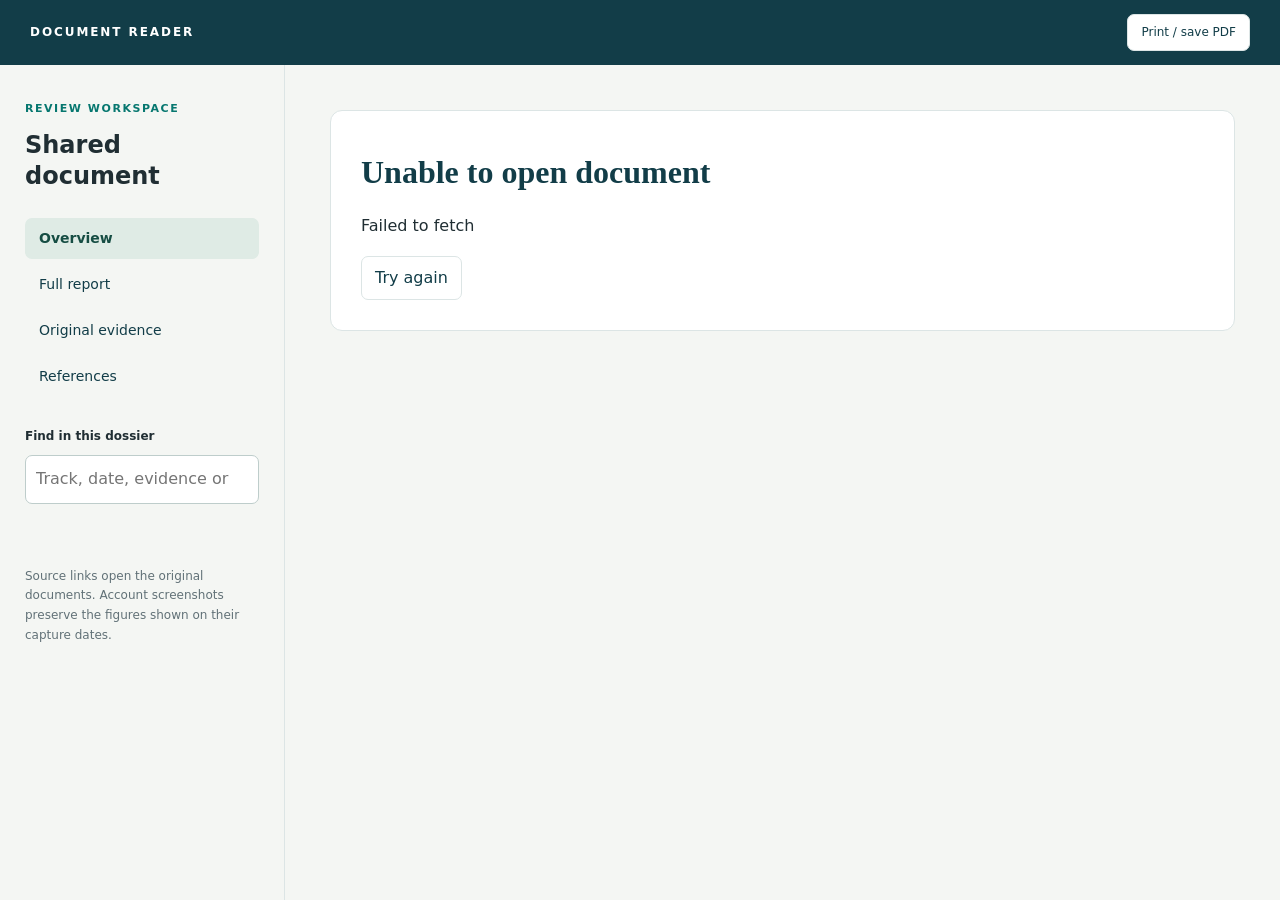
<file: document-reader/index.html>
<!doctype html><html lang="en"><head><meta charset="utf-8"><meta name="viewport" content="width=device-width,initial-scale=1"><meta name="robots" content="noindex,nofollow,noarchive"><meta name="referrer" content="no-referrer"><title>Document reader</title><link rel="stylesheet" href="reader.css"></head><body>
<header><a class="brand" href="#" id="home">DOCUMENT READER</a><span id="version"></span><button id="print">Print / save PDF</button></header>
<div class="shell"><aside><div class="eyebrow">REVIEW WORKSPACE</div><h1 id="title">Opening document…</h1><p id="date"></p><nav id="tabs" aria-label="Reader views"><button data-view="overview" class="active">Overview</button><button data-view="report">Full report</button><button data-view="evidence">Original evidence</button><button data-view="references">References</button></nav><label for="search">Find in this dossier</label><input id="search" type="search" placeholder="Track, date, evidence or phrase"><p id="search-status" role="status"></p><div id="toc"></div><p class="side-note">Source links open the original documents. Account screenshots preserve the figures shown on their capture dates.</p></aside>
<main id="main"><div class="loading" role="status">Loading the shared document…</div></main></div>
<dialog id="viewer"><div class="dialogbar"><strong id="viewer-title"></strong><button id="close-viewer">Close ✕</button></div><div id="viewer-body"></div></dialog><div id="notice" role="status"></div><script src="reader.js"></script></body></html>
</file>
<file: document-reader/reader.css>
:root{--navy:#123d48;--teal:#06776f;--ink:#202e33;--muted:#617177;--line:#dce5e5;--paper:#fff;--bg:#f4f6f3}*{box-sizing:border-box}html{scroll-behavior:smooth}body{margin:0;background:var(--bg);color:var(--ink);font:16px/1.65 system-ui,-apple-system,sans-serif}a{color:var(--teal);text-underline-offset:3px;overflow-wrap:anywhere}button,input{font:inherit}button{cursor:pointer;border:1px solid var(--line);background:white;border-radius:7px;padding:8px 13px;color:var(--navy)}button:hover{background:#e9f3ef}button:focus-visible,a:focus-visible,input:focus-visible{outline:3px solid #eba943;outline-offset:3px}header{height:65px;display:flex;align-items:center;gap:20px;padding:0 30px;background:var(--navy);color:white;position:sticky;top:0;z-index:5}header .brand{color:white;font-weight:750;font-size:12px;letter-spacing:.16em;text-decoration:none}header #version{font-size:12px;color:#cee3df}header button{margin-left:auto;font-size:12px}.shell{display:grid;grid-template-columns:285px minmax(0,1fr);max-width:1540px;margin:auto}aside{padding:35px 25px;height:calc(100vh - 65px);position:sticky;top:65px;overflow:auto;border-right:1px solid var(--line)}.eyebrow,.kicker{text-transform:uppercase;letter-spacing:.14em;font-size:11px;font-weight:750;color:var(--teal)}h1{font-size:24px;line-height:1.3;margin:12px 0}h2{font-family:Georgia,serif;font-size:32px;line-height:1.2;color:var(--navy);margin:12px 0 22px}h3{font-size:18px;line-height:1.4}#date,.side-note{font-size:12px;color:var(--muted)}nav{display:grid;gap:5px;margin:25px 0}nav button{text-align:left;border-color:transparent;background:transparent;font-size:14px}.active{background:#dfebe5!important;color:#164d43!important;font-weight:700}label{font-size:12px;font-weight:700}input{width:100%;margin:7px 0;padding:10px;border:1px solid #becdcb;border-radius:7px;background:white}#search-status{font-size:12px;color:var(--muted);min-height:20px}#toc{display:grid;gap:6px}#toc button{text-align:left;font-size:12px;line-height:1.45;background:transparent;border:0;padding:4px}main{padding:45px;min-width:0;max-width:1100px}.hero{background:var(--navy);border-radius:14px;padding:40px;color:#e7f1ee}.hero h2{color:white;font-size:42px}.hero .kicker{color:#acdbce}.hero p{max-width:700px}.actions{display:flex;flex-wrap:wrap;gap:10px;margin:25px 0 0}.actions button,.actions a{font-size:14px;background:white;color:var(--navy);border:1px solid var(--line);border-radius:7px;text-decoration:none;padding:9px 14px}.stats{display:grid;grid-template-columns:repeat(3,1fr);gap:16px;margin:24px 0}.stat{border:1px solid var(--line);padding:22px;border-radius:10px;background:white}.stat strong{font:32px Georgia,serif;color:var(--navy);display:block}.stat span{font-size:12px;color:var(--muted)}.card,.report-page{background:var(--paper);border:1px solid var(--line);border-radius:12px;padding:30px;margin:0 0 22px;scroll-margin-top:85px}.cards{display:grid;grid-template-columns:1fr 1fr;gap:18px}.cards .card{margin:0}.report-page p{font-size:15px}.page-label{font-size:11px;letter-spacing:.06em;color:var(--muted);text-transform:uppercase}.table-wrap{overflow:auto;margin:22px 0}table{border-collapse:collapse;width:100%;font-size:13px;text-align:left}th{background:#e9f0ed;color:var(--navy);font-weight:650}th,td{padding:11px 13px;border:1px solid var(--line);vertical-align:top}.evidence-list{display:grid;gap:10px}.file-row{background:white;border:1px solid var(--line);border-radius:8px;padding:15px;display:flex;gap:15px;align-items:center;justify-content:space-between}.file-row .name{font-size:13px;overflow-wrap:anywhere}.file-row small{display:block;color:var(--muted);font-size:11px}.file-row .controls{display:flex;gap:7px;flex-shrink:0}.file-row button{font-size:12px;padding:5px 9px}details{border-top:1px solid var(--line);margin-top:20px;padding-top:15px}summary{cursor:pointer;color:var(--teal);font-weight:650;font-size:14px}.gallery{display:grid;grid-template-columns:repeat(auto-fit,minmax(220px,1fr));gap:15px;margin-top:15px}.gallery figure{margin:0}.gallery img{width:100%;max-height:300px;object-fit:contain;background:#111;border:1px solid var(--line);cursor:zoom-in}.gallery figcaption{font-size:11px;overflow-wrap:anywhere}.workflow{border:1px solid var(--line);padding:20px;border-radius:10px;background:#eff6f2;text-align:center}.routes{display:flex;gap:15px;justify-content:center}.routes div,.flowbox{padding:15px;background:white;border:1px solid #ccdcd3;border-radius:7px}.routes div:first-child{border-color:#ea580c;background:#fff7ed;color:#9a3412}.routes div:nth-child(2){border-color:#2563eb;background:#eff6ff;color:#1e40af}.flowbox{margin:15px auto;max-width:550px}dialog{width:min(1100px,95vw);max-height:92vh;padding:0;border:0;border-radius:12px;box-shadow:0 15px 80px #0007}dialog::backdrop{background:#122d36b8}.dialogbar{display:flex;justify-content:space-between;align-items:center;padding:12px 18px;border-bottom:1px solid var(--line);gap:20px}.dialogbar strong{font-size:13px;overflow-wrap:anywhere}#viewer-body{padding:18px;overflow:auto;max-height:78vh}#viewer-body img{width:100%;height:auto}#viewer-body pre{white-space:pre-wrap;overflow-wrap:anywhere;font:12px/1.6 monospace}#viewer-body iframe{width:100%;height:70vh;border:0}#notice{position:fixed;bottom:22px;right:22px;background:var(--navy);color:white;border-radius:8px;padding:10px 18px;display:none;z-index:20;font-size:13px}.empty,.loading{padding:50px;text-align:center;color:var(--muted)}.ref{padding:18px 0;border-bottom:1px solid var(--line);font-size:14px}.ref small{display:block;color:var(--muted)}.muted{color:var(--muted);font-size:13px}@media(max-width:850px){header{padding:0 16px}.shell{display:block}aside{position:static;height:auto;padding:20px;border:0}aside h1{font-size:23px}nav{display:flex;flex-wrap:wrap;margin:12px 0}#toc,.side-note{display:none}main{padding:16px}.hero{padding:25px}.hero h2{font-size:32px}.cards{grid-template-columns:1fr}.card,.report-page{padding:20px}.stats{gap:8px}.stat{padding:14px}.stat strong{font-size:26px}.file-row{align-items:flex-start;flex-direction:column}h2{font-size:27px}}@media print{header,aside,.actions,#notice,dialog{display:none!important}.shell{display:block}main{padding:0;max-width:none}.report-page{border:0;break-before:page;padding:0}.report-page:first-child{break-before:auto}.table-wrap{overflow:visible}body{background:white}details{display:none}a{color:#17444d}h2{font-size:24px}.hero{background:white;color:black}.hero h2{color:black}}
</file>
